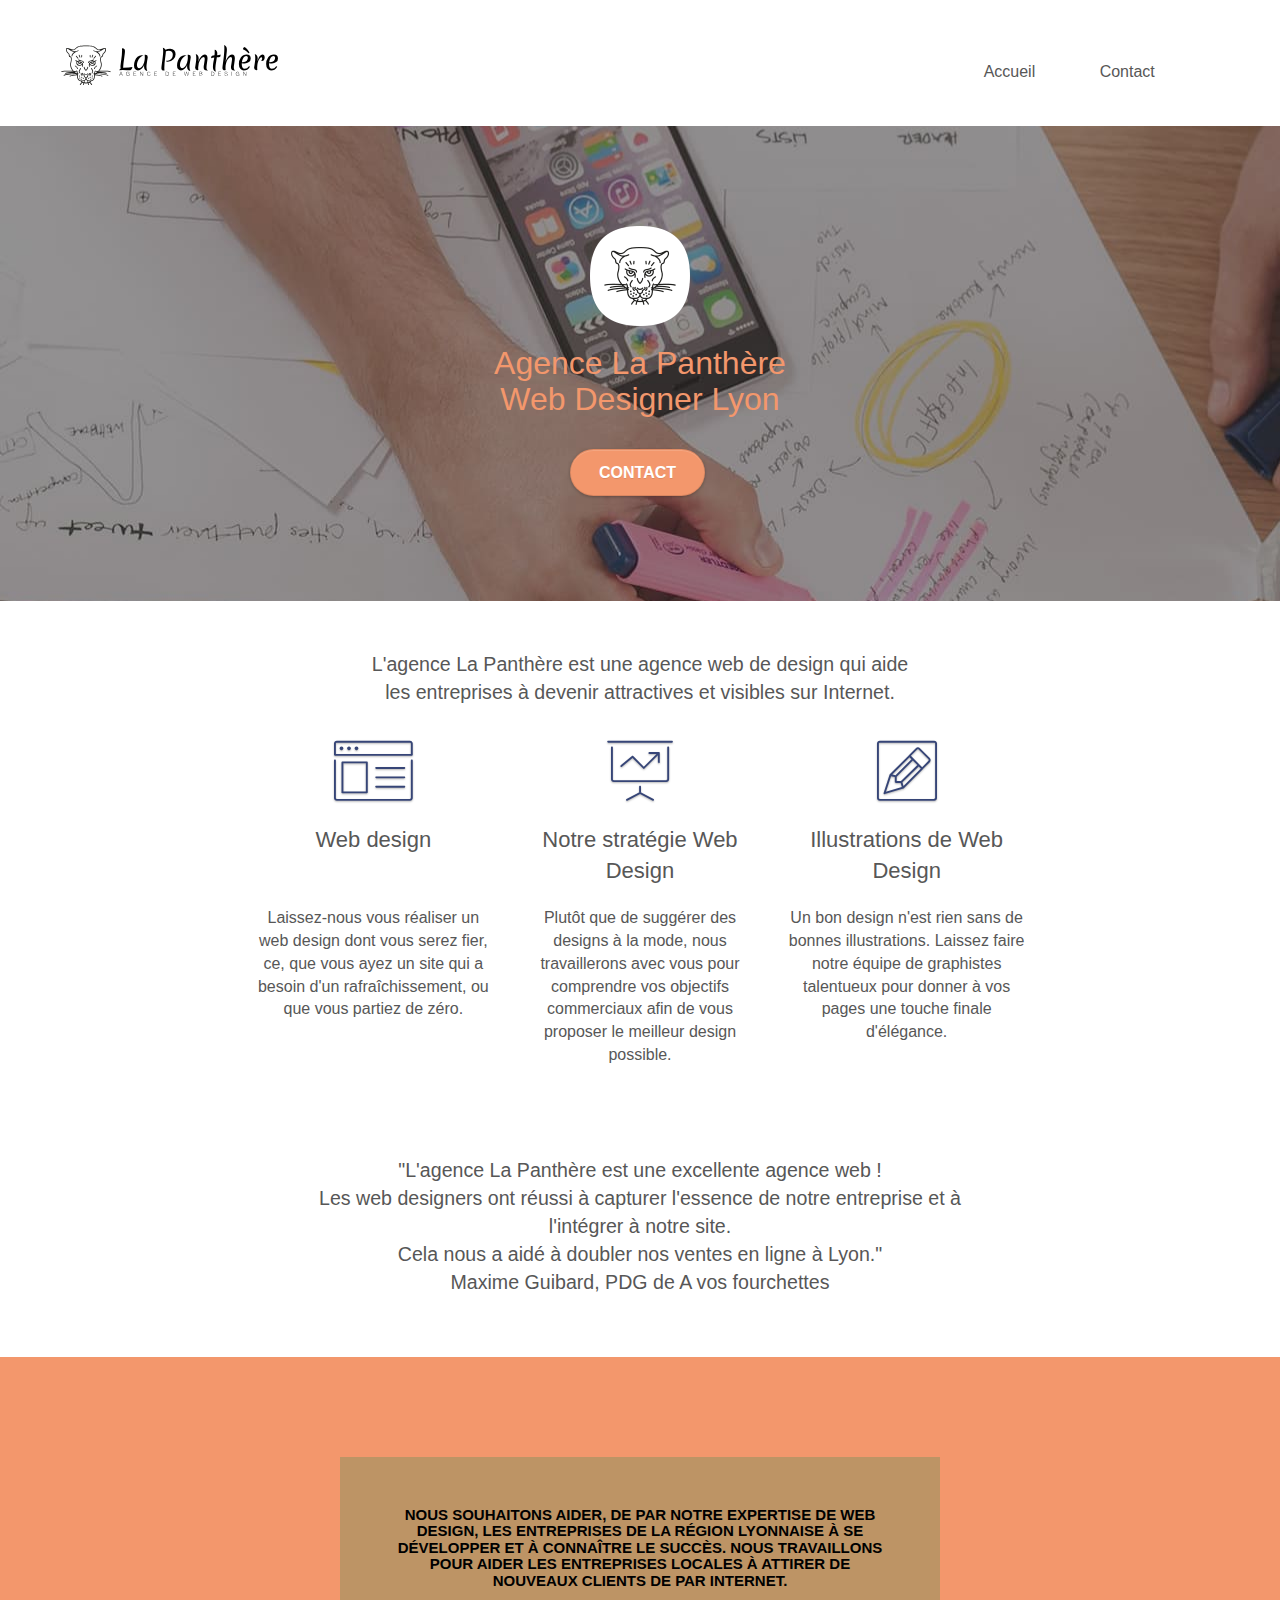
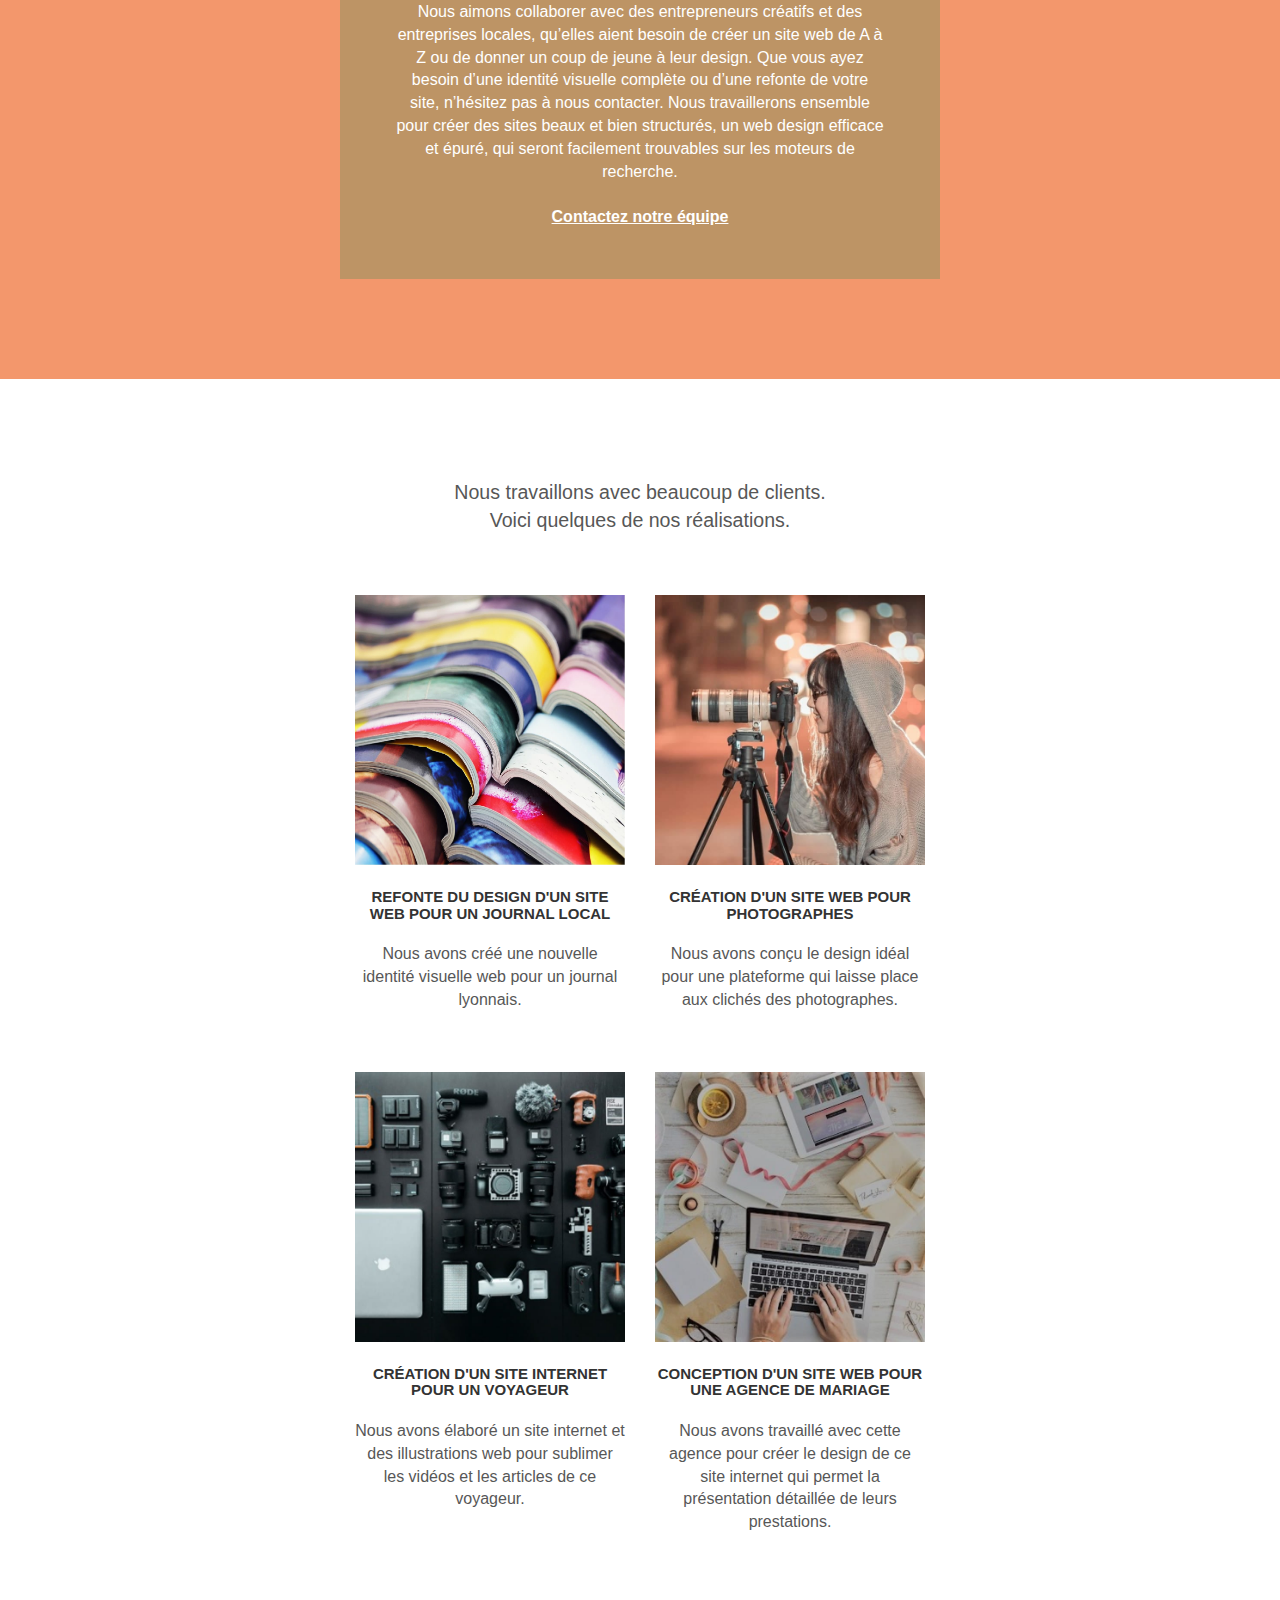
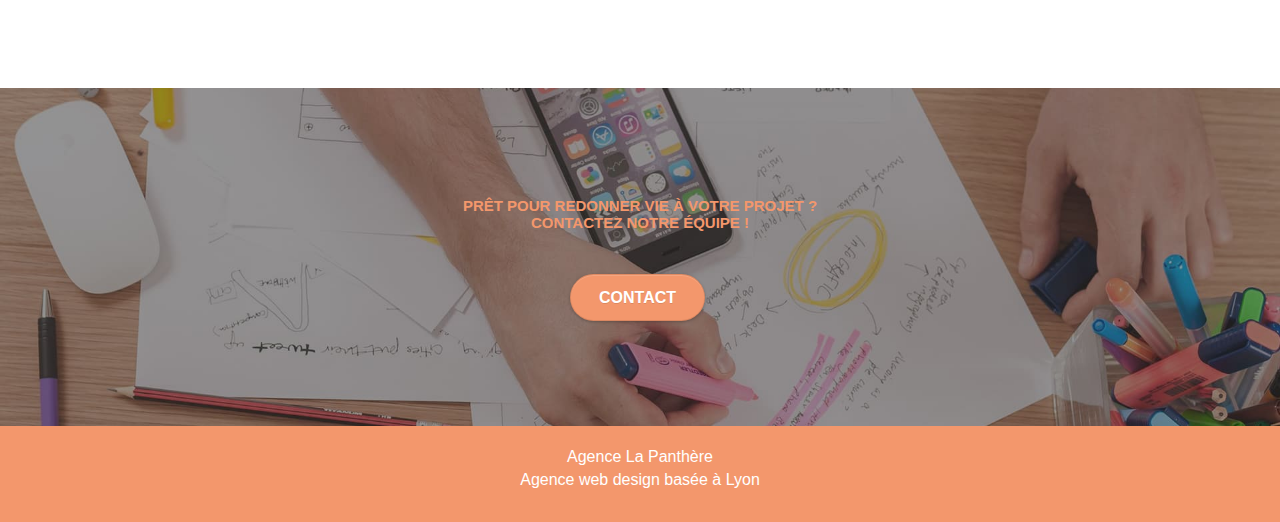
<file: index.html>
<!DOCTYPE html>
<html lang=fr>
<meta charset=utf-8>
<meta content="site web, site internet, agence design lyon, agence design" name=keywords>
<meta
    content="L'agence La panthère est une entreprise de web design basée à Lyon et spécialisée dans les retouches, illustrations, et optimisations esthétiques des sites web exerçant dans n'importe quel secteur professionnel."
    name=description>
<meta content="width=device-width,initial-scale=1,viewport-fit=cover" name=viewport>
<link href=favicon.jpg rel="shortcut icon" type=image/png>
<link href=./css/bootstrap.css rel=stylesheet>
<link href=style.min.css rel=stylesheet>
<link href=./css/font-awesome.css rel=stylesheet>
<link href=./css/et-line.css rel=stylesheet>
<script defer src=./js/jquery-2.1.0.js></script>
<script defer src=./js/bootstrap.js></script>
<script defer src=./js/blocs.js></script>
<script defer src=./js/jquery.touchSwipe.js></script>
<script defer src=./js/gmaps.js></script>
<title>Agence La Panthère Web Design Lyon</title>
<main>
    <div class=page-container>
        <article>
            <div class="bloc bgc-white l-bloc bloc-banniere">
                <div class="container bloc-sm">
                    <nav class="row navbar">
                        <div class=navbar-header><a href=index.html class=navbar-brand><img
                                    alt="logo agence, agence La Panthère, lyon web design, meilleure agence web"
                                    src=img/agence-la-panthere-monochrome.svg height=40></a><button
                                class="navbar-toggle ui-navbar-toggle" data-target=.navbar-1 data-toggle=collapse
                                id=nav-toggle type=button><span class=sr-only>Toggle navigation</span><span
                                    class=icon-bar></span><span class=icon-bar></span><span
                                    class=icon-bar></span></button></div>
                        <div class="collapse navbar-1 navbar-collapse special-dropdown-nav">
                            <div class="nav navbar-nav site-navigation">
                                <div><a href=index.html class="change-font-size-1 label-text">Accueil</a></div>
                                <div><a href=contact.html class="change-font-size-1 label-text">Contact</a></div>
                            </div>
                        </div>
                    </nav>
                </div>
            </div>
        </article>
        <article>
            <div class="bloc d-bloc bloc-bg-texture texture-paper b-parallax bg-banniere bg-t-edge bgc-dark-slate-blue"
                id=bloc-1-hero>
                <div class="container bloc-lg">
                    <div class="row tight-width-whitespace">
                        <div class=col-sm-12><img
                                alt="logo agence, agence La Panthère, agence web design Lyon, création logo Lyon"
                                src=img/logo.png class="center-block image-resize-mode" width=100>
                            <h1 class="text-center tc-white hero-bloc-text">Agence La Panthère<br>Web Designer Lyon</h1>
                            <div class=text-center><a href=contact.html
                                    class="btn btn-atomic-tangerine btn-clean btn-lg btn-rd cta-hero"
                                    id=cta-hero>Contact</a></div>
                        </div>
                    </div>
                </div>
            </div>
        </article>
        <article>
            <div class="bloc bgc-white l-bloc" id=bloc-2-services>
                <div class="container bloc-md">
                    <div class=row>
                        <div class="text-center col-sm-12">
                            <p class=text-title>L'agence La Panthère est une agence web de design qui aide<br>les
                                entreprises à devenir attractives et visibles sur Internet.
                        </div>
                    </div>
                    <div class="row voffset-lg med-width-whitespace">
                        <div class=col-sm-4>
                            <div class=text-center><span
                                    class="icon-dark-slate-blue icon-lg icons sm-shadow et-icon-browser"></span></div>
                            <h2 class="text-center mg-md bloc-text-center-change">Web design</h2>
                            <p class="text-center change-font-size-1">Laissez-nous vous réaliser un web design dont vous
                                serez fier, ce, que vous ayez un site qui a besoin d'un rafraîchissement, ou que vous
                                partiez de zéro.
                        </div>
                        <div class=col-sm-4>
                            <div class=text-center><span
                                    class="icon-dark-slate-blue icon-lg icons sm-shadow et-icon-presentation"></span>
                            </div>
                            <h2 class="text-center mg-md bloc-text-center-change">Notre stratégie Web Design</h2>
                            <p class="text-center change-font-size-1">Plutôt que de suggérer des designs à la mode, nous
                                travaillerons avec vous pour comprendre vos objectifs commerciaux afin de vous proposer
                                le meilleur design possible.<br>
                        </div>
                        <div class=col-sm-4>
                            <div class=text-center><span
                                    class="icon-dark-slate-blue icon-lg icons sm-shadow et-icon-edit"></span></div>
                            <h2 class="text-center mg-md bloc-text-center-change">Illustrations de Web Design</h2>
                            <p class="text-center change-font-size-1">Un bon design n'est rien sans de bonnes
                                illustrations. Laissez faire notre équipe de graphistes talentueux pour donner à vos
                                pages une touche finale d'élégance.
                        </div>
                    </div>
                    <div class="row voffset-lg voffset">
                        <div class="text-center col-md-8 col-md-offset-2 col-xs-12">
                            <p class=text-citation>"L'agence La Panthère est une excellente agence web !<br>Les web
                                designers ont réussi à capturer l'essence de notre entreprise et à l'intégrer à notre
                                site.<br>Cela nous a aidé à doubler nos ventes en ligne à Lyon."<br>Maxime Guibard, PDG
                                de A vos fourchettes
                        </div>
                    </div>
                </div>
            </div>
        </article>
        <article>
            <div class="bloc d-bloc bloc-bg-texture texture-paper b-parallax bg-presentation bgc-atomic-tangerine tc-white"
                id=bloc-3-what-i-do>
                <div class="container bloc-lg">
                    <div class="row tight-width-whitespace black-background">
                        <div class=col-sm-12>
                            <h3 class="text-center mg-md tc-white tc-white-other">Nous souhaitons aider, de par notre
                                expertise de web design, les entreprises de la région Lyonnaise à se développer et à
                                connaître le succès. Nous travaillons pour aider les entreprises locales à attirer de
                                nouveaux clients de par internet.<br></h3>
                            <p class="text-center change-font-size-1 white" id=p-index-accueil>Nous aimons collaborer
                                avec des entrepreneurs créatifs et des entreprises locales, qu’elles aient besoin de
                                créer un site web de A à Z ou de donner un coup de jeune à leur design. Que vous ayez
                                besoin d’une identité visuelle complète ou d’une refonte de votre site, n’hésitez pas à
                                nous contacter. Nous travaillerons ensemble pour créer des sites beaux et bien
                                structurés, un web design efficace et épuré, qui seront facilement trouvables sur les
                                moteurs de recherche.<br><br><a href=contact.html
                                    class="bold-link ltc-white">Contactez notre équipe</a><br>
                        </div>
                    </div>
                </div>
            </div>
        </article>
        <article>
            <div class="bloc bgc-white l-bloc bg-lines-h2-bg bg-repeat" id=bloc-4-portfolio>
                <div class="container bloc-lg">
                    <div class=row>
                        <div class="text-center col-sm-12">
                            <p class=text-title>Nous travaillons avec beaucoup de clients.<br>Voici quelques de nos
                                réalisations.
                        </div>
                    </div>
                    <div class="row tight-width-whitespace portfolio-row">
                        <div class=col-sm-6><a href=# data-caption="Refonte d'un site web pour un journal local"
                                data-frame=snapshot-lb data-gallery-id=gallery-1 data-lightbox=img/1.jpg><img
                                    alt="lyon web design, logo agence web lyon, meilleure agence et refonte site web journal"
                                    src=img/1.jpg class="img-responsive portfolio-thumb"></a>
                            <h3 class="text-center mg-md">Refonte du design d'un site web pour un journal local</h3>
                            <p class="text-center change-font-size-1">Nous avons créé une nouvelle identité visuelle web
                                pour un journal lyonnais.
                        </div>
                        <div class=col-sm-6><a href=# data-caption="Création d'un site web pour photographes"
                                data-frame=snapshot-lb data-gallery-id=gallery-1 data-lightbox=img/2.jpg><img
                                    alt="lyon web design, logo agence web lyon, meilleure agence, Création d'un site web pour photographes"
                                    src=img/2.jpg class="img-responsive portfolio-thumb"></a>
                            <h3 class="text-center mg-md">Création d'un site web pour photographes</h3>
                            <p class="text-center change-font-size-1">Nous avons conçu le design idéal pour une
                                plateforme qui laisse place aux clichés des photographes.
                        </div>
                    </div>
                    <div class="row tight-width-whitespace portfolio-row">
                        <div class=col-sm-6><a href=# data-caption="Création d'un site internet pour un voyageur"
                                data-frame=snapshot-lb data-gallery-id=gallery-1 data-lightbox=img/3.jpg><img
                                    alt="lyon web design, logo agence web lyon, meilleure agence, Création d'un site web pour voyageur"
                                    src=img/3.jpg class="img-responsive portfolio-thumb"></a>
                            <h3 class="text-center mg-md">Création d'un site internet pour un voyageur</h3>
                            <p class="text-center change-font-size-1">Nous avons élaboré un site internet et des
                                illustrations web pour sublimer les vidéos et les articles de ce voyageur.
                        </div>
                        <div class=col-sm-6><a href=# data-caption="Conception d'un site pour une agence de mariage"
                                data-frame=snapshot-lb data-gallery-id=gallery-1 data-lightbox=img/4.jpg><img
                                    alt="lyon web design, logo agence web lyon, meilleure agence, Création d'un site web pour agence de mariage"
                                    src=img/4.jpg class="img-responsive portfolio-thumb"></a>
                            <h3 class="text-center mg-md">Conception d'un site web pour une agence de mariage</h3>
                            <p class="text-center change-font-size-1">Nous avons travaillé avec cette agence pour créer
                                le design de ce site internet qui permet la présentation détaillée de leurs prestations.
                        </div>
                    </div>
                </div>
            </div>
        </article>
        <article>
            <div class="bloc d-bloc bloc-bg-texture texture-paper bg-banniere bgc-dark-slate-blue" id=bloc-5-cta>
                <div class="container bloc-lg">
                    <div class=row>
                        <h3 class="text-center mg-md tc-white">Prêt pour redonner vie à votre projet ?<br>Contactez
                            notre équipe !</h3>
                        <div class="text-center col-sm-12"><a href=contact.html
                                class="btn btn-atomic-tangerine btn-clean btn-lg btn-rd cta-hero">Contact</a></div>
                    </div>
                </div>
            </div>
        </article>
        <footer>
            <div class="bloc d-bloc bgc-atomic-tangerine" id=bloc-8>
                <div class="container bloc-sm">
                    <div class=row>
                        <div class=col-sm-12>
                            <p class="text-center change-font-size-1 white">Agence La Panthère<br>Agence web design
                                basée à Lyon<br>
                        </div>
                    </div>
                </div>
            </div>
        </footer>
    </div>
</main>
</body>

</html>
</file>
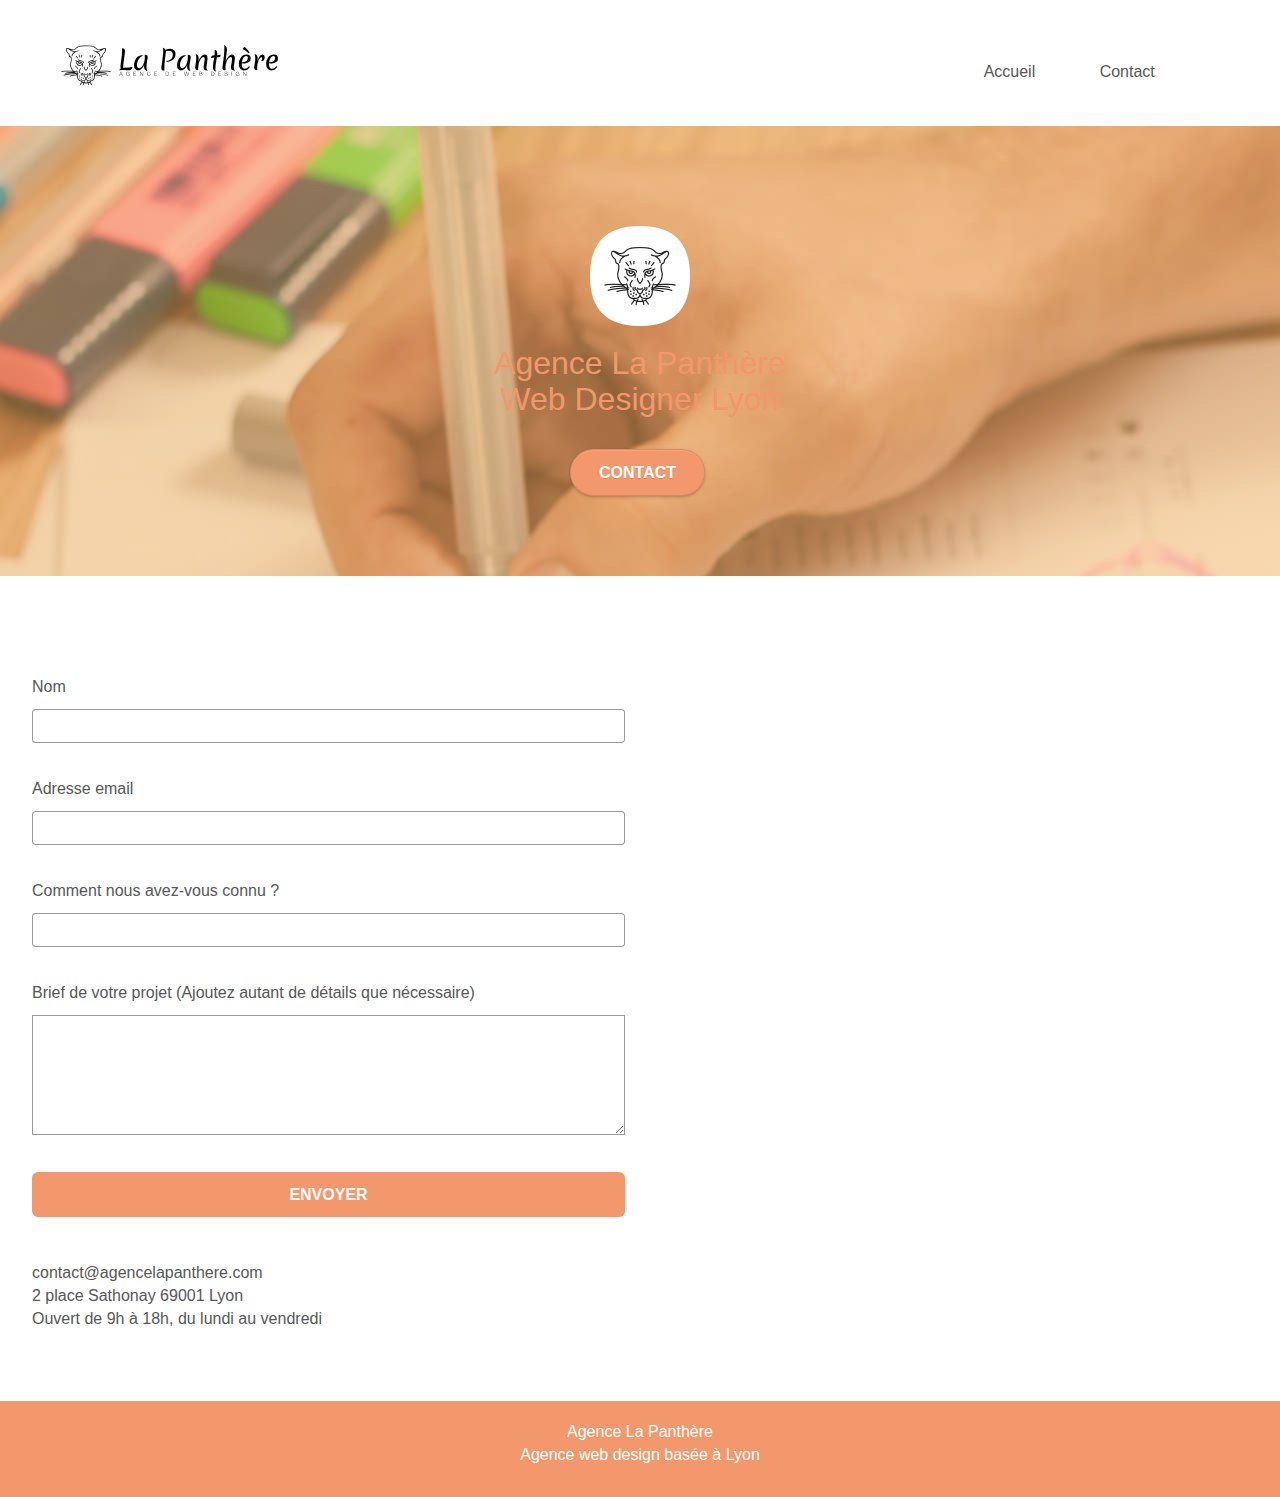
<file: contact.html>
<!DOCTYPE html>
<html lang=fr>
<meta charset=utf-8>
<meta content="site web, site internet, agence design lyon, agence design" name=keywords>
<meta
    content="L'agence La panthère est une entreprise de web design basée à Lyon et spécialisée dans les retouches, illustrations, et optimisations esthétiques des sites web exerçant dans n'importe quel secteur professionnel."
    name=description>
<meta content="width=device-width,initial-scale=1,viewport-fit=cover" name=viewport>
<link href=favicon.jpg rel="shortcut icon" type=image/png>
<link href=./css/bootstrap.css rel=stylesheet>
<link href=style.min.css rel=stylesheet>
<link href=./css/font-awesome.css rel=stylesheet>
<link href=./css/et-line.css rel=stylesheet>
<script defer src=./js/jquery-2.1.0.js></script>
<script defer src=./js/bootstrap.js></script>
<script defer src=./js/blocs.js></script>
<script defer src=./js/jqBootstrapValidation.js></script>
<script defer src=./js/formHandler.js></script>
<title>Agence La Panthère Web Design Lyon</title>
<main>
    <div class=page-container>
        <article>
            <div class="bloc bgc-white l-bloc bloc-banniere">
                <div class="container bloc-sm">
                    <nav class="row navbar">
                        <div class=navbar-header><a class=navbar-brand href=index.html><img
                                    alt="logo agence, agence La Panthère, lyon web design, meilleure agence web"
                                    height=40 src=img/agence-la-panthere-monochrome.svg></a><button
                                class="navbar-toggle ui-navbar-toggle" type=button data-target=.navbar-1
                                data-toggle=collapse id=nav-toggle><span class=sr-only>Toggle navigation</span><span
                                    class=icon-bar></span><span class=icon-bar></span><span
                                    class=icon-bar></span></button></div>
                        <div class="collapse navbar-1 navbar-collapse special-dropdown-nav">
                            <div class="nav navbar-nav site-navigation">
                                <div><a class="label-text change-font-size-1" href=index.html>Accueil</a></div>
                                <div><a class="label-text change-font-size-1" href=contact.html>Contact</a></div>
                            </div>
                        </div>
                    </nav>
                </div>
            </div>
        </article>
        <article>
            <div class="bloc d-bloc bloc-bg-texture texture-paper b-parallax bg-banniere-contact bg-t-edge bgc-dark-slate-blue"
                id=bloc-1-hero>
                <div class="container bloc-lg">
                    <div class="row tight-width-whitespace">
                        <div class=col-sm-12><img
                                alt="logo agence, agence La Panthère, agence web design Lyon, création logo Lyon"
                                src=img/logo.png class="center-block image-resize-mode" width=100>
                            <h1 class="text-center tc-white hero-bloc-text">Agence La Panthère<br>Web Designer Lyon</h1>
                            <div class=text-center><a href=contact.html
                                    class="btn btn-atomic-tangerine btn-clean btn-lg btn-rd cta-hero"
                                    id=cta-hero>Contact</a></div>
                        </div>
                    </div>
                </div>
            </div>
        </article>
        <article>
            <div class="bloc bgc-white l-bloc bloc-contact" id=bloc-7>
                <div class="container bloc-lg">
                    <div class=row>
                        <div class=col-sm-6>
                            <form id=form_1 method=post>
                                <div class=form-group><label class=label-text>Nom</label><input class=form-control
                                        id=name required></div>
                                <div class=form-group><label class=label-text>Adresse email</label><input
                                        class=form-control id=email required type=email></div>
                                <div class=form-group><label class=label-text>Comment nous avez-vous connu
                                        ?</label><input class=form-control id=input_504 required type=email></div>
                                <div class=form-group><label class=label-text>Brief de votre projet (Ajoutez autant de
                                        détails que nécessaire)<br></label><textarea class=form-control-writing cols=50
                                        id=message required rows=4></textarea></div><button
                                    class="bloc-button btn btn-atomic-tangerine btn-block btn-envoyer btn-lg cta-hero"
                                    type=submit>Envoyer</button>
                            </form>
                        </div>
                        <div class="bloc-change-position col-sm-7">
                            <p class=change-font-size-1>contact@agencelapanthere.com<br>2 place Sathonay 69001
                                Lyon<br>Ouvert de 9h à 18h, du lundi au vendredi<br>
                        </div>
                    </div>
                </div>
            </div>
        </article>
        <footer>
            <div class="bloc bgc-atomic-tangerine d-bloc" id=bloc-8>
                <div class="container bloc-sm">
                    <div class=row>
                        <div class=col-sm-12>
                            <p class="text-center change-font-size-1 white">Agence La Panthère<br>Agence web design
                                basée à Lyon<br>
                        </div>
                    </div>
                </div>
            </div>
        </footer>
    </div>
</main>
</body>

</html>
</file>
